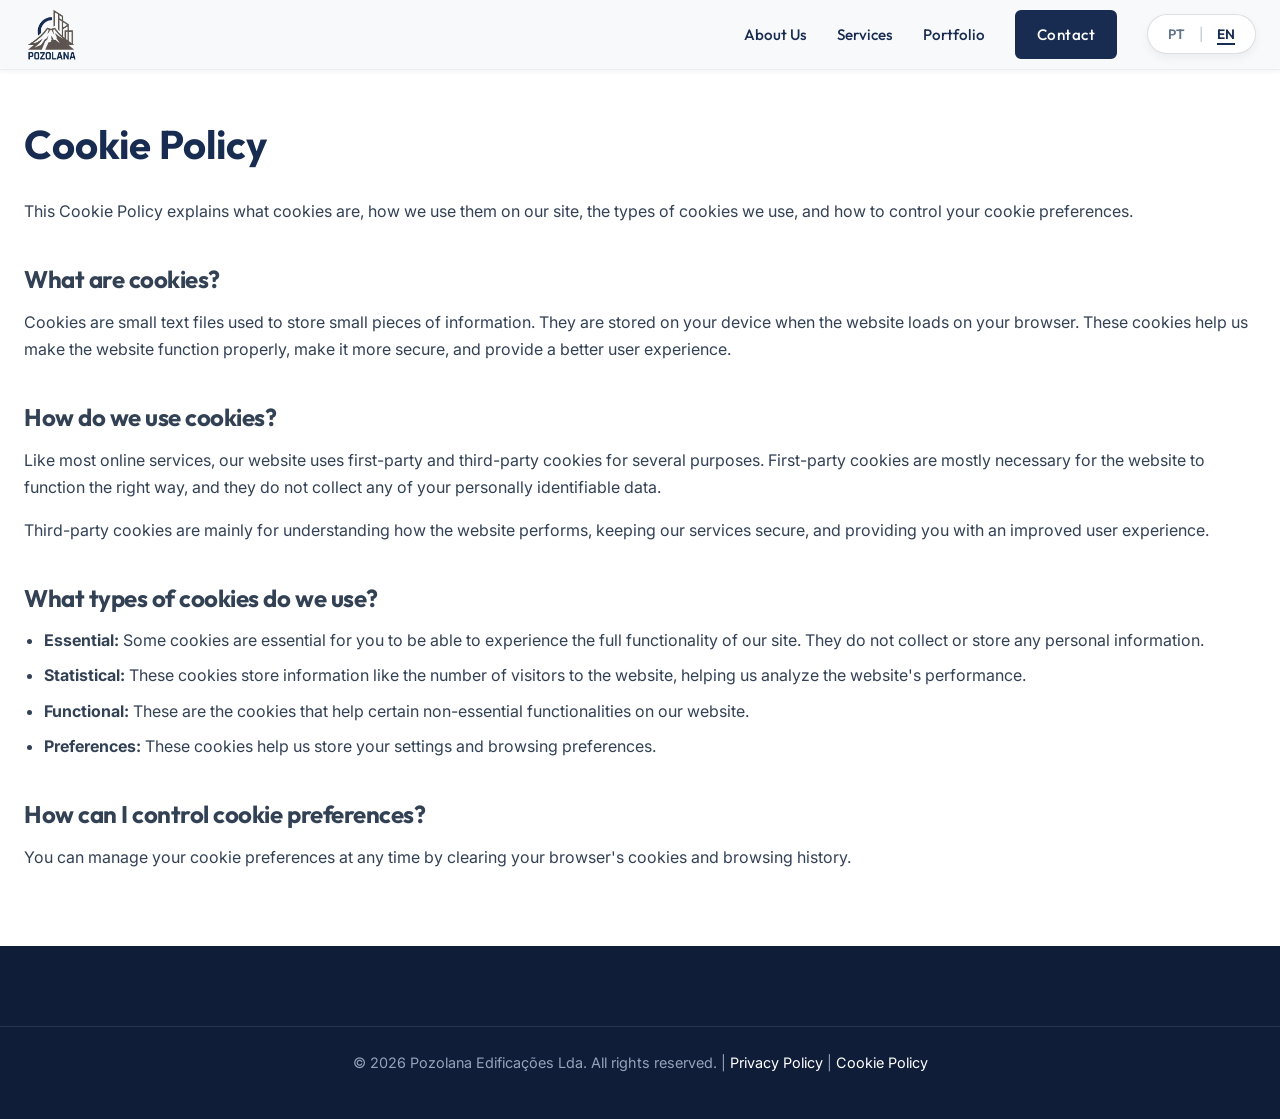
<file: cookies.html>
<!DOCTYPE html>
<html lang="pt-PT">
<head>
    <meta charset="UTF-8">
    <meta name="viewport" content="width=device-width, initial-scale=1.0">
    <title data-i18n="cookies_page_title">Política de Cookies - Pozolana</title>
    <meta name="description" content="Política de Cookies da Pozolana Edificações Lda.">
    <link rel="stylesheet" href="css/style.css">
    <link rel="preconnect" href="https://fonts.googleapis.com">
    <link rel="preconnect" href="https://fonts.gstatic.com" crossorigin>
    <link href="https://fonts.googleapis.com/css2?family=Inter:wght@300;400;500;600&family=Outfit:wght@400;500;700;800&display=swap" rel="stylesheet">
    <style>
        .legal-page { padding: 120px 0 60px; min-height: 70vh; }
        .legal-content h1 { margin-bottom: 30px; font-size: 2.5rem; color: var(--color-primary); }
        .legal-content h2 { margin-top: 40px; margin-bottom: 15px; font-size: 1.5rem; color: var(--color-secondary); }
        .legal-content p { margin-bottom: 15px; line-height: 1.7; color: var(--color-text); }
        .legal-content ul { margin-bottom: 20px; padding-left: 20px; }
        .legal-content li { margin-bottom: 10px; line-height: 1.6; }
    </style>
</head>
<body>

    <!-- Header -->
    <header id="header" class="site-header scrolled">
        <div class="container header-container">
            <a href="index.html" class="logo">
                <img src="assets/images/logo.png" alt="Pozolana Logo" id="logo-img" onerror="this.style.display='none'; this.nextElementSibling.style.display='block';">
                <span class="logo-fallback" style="display:none; font-family: 'Outfit', sans-serif; font-weight: 800; font-size: 1.5rem; color: #182C51; letter-spacing: 1px;">POZOLANA</span>
            </a>
            
            <button class="menu-toggle" aria-label="Abrir menu" aria-expanded="false" aria-controls="main-nav">
                <span class="hamburger"></span>
            </button>

            <nav id="main-nav" class="main-nav">
                <ul>
                    <li><a href="index.html#quem-somos" data-i18n="nav_about">Quem Somos</a></li>
                    <li><a href="index.html#o-que-fazemos" data-i18n="nav_services">Serviços</a></li>
                    <li><a href="index.html#portfolio" data-i18n="nav_portfolio">Portfólio</a></li>
                    <li><a href="index.html#contactos" class="btn-primary-sm" data-i18n="nav_contact">Contactos</a></li>
                </ul>
                <div class="lang-switcher">
                    <button class="lang-btn active" data-lang="pt" aria-label="Português" title="Português">PT</button>
                    <span class="lang-sep">|</span>
                    <button class="lang-btn" data-lang="en" aria-label="English" title="English">EN</button>
                </div>
            </nav>
        </div>
    </header>

    <!-- Main Content -->
    <main class="legal-page">
        <div class="container legal-content">
            <h1 data-i18n="cookies_page_title">Política de Cookies</h1>
            
            <p data-i18n="cookies_p1">Esta Política de Cookies explica o que são cookies, como os utilizamos no nosso site, os tipos de cookies que utilizamos, ou seja, as informações que recolhemos usando cookies e como essas informações são usadas, e como controlar as preferências de cookies.</p>

            <h2 data-i18n="cookies_h2_1">O que são cookies?</h2>
            <p data-i18n="cookies_p2">Os cookies são pequenos ficheiros de texto que são usados para armazenar pequenas informações. Eles são armazenados no seu dispositivo quando o site é carregado no seu navegador. Estes cookies ajudam-nos a fazer o site funcionar corretamente, torná-lo mais seguro, proporcionar uma melhor experiência ao utilizador, e entender como o site funciona e analisar o que funciona e onde precisa de melhorias.</p>

            <h2 data-i18n="cookies_h2_2">Como utilizamos os cookies?</h2>
            <p data-i18n="cookies_p3">Como a maioria dos serviços online, o nosso site usa cookies primários e de terceiros para vários propósitos. Os cookies primários são principalmente necessários para que o site funcione da maneira correta e não recolhem nenhum dos seus dados pessoalmente identificáveis.</p>
            <p data-i18n="cookies_p4">Os cookies de terceiros usados no nosso site são principalmente para entender como o site funciona, como interage com o nosso site, manter os nossos serviços seguros, fornecer anúncios que são relevantes para si e, em suma, proporcionar-lhe uma experiência de utilizador melhor e melhorada e ajudar a acelerar as suas futuras interações com o nosso site.</p>

            <h2 data-i18n="cookies_h2_3">Que tipos de cookies utilizamos?</h2>
            <ul>
                <li><strong data-i18n="cookies_li1_str">Essenciais:</strong> <span data-i18n="cookies_li1_txt">Alguns cookies são essenciais para que possa experimentar a funcionalidade completa do nosso site. Eles permitem-nos manter as sessões do utilizador e prevenir quaisquer ameaças à segurança. Não recolhem nem armazenam nenhuma informação pessoal.</span></li>
                <li><strong data-i18n="cookies_li2_str">Estatísticos:</strong> <span data-i18n="cookies_li2_txt">Estes cookies armazenam informações como o número de visitantes do site, o número de visitantes únicos, quais as páginas do site que foram visitadas, a origem da visita, etc. Estes dados ajudam-nos a entender e a analisar o desempenho do site e onde este precisa de ser melhorado.</span></li>
                <li><strong data-i18n="cookies_li3_str">Funcionais:</strong> <span data-i18n="cookies_li3_txt">Estes são os cookies que ajudam certas funcionalidades não essenciais do nosso site. Estas funcionalidades incluem a incorporação de conteúdo como vídeos ou a partilha de conteúdo do site em plataformas de redes sociais.</span></li>
                <li><strong data-i18n="cookies_li4_str">Preferências:</strong> <span data-i18n="cookies_li4_txt">Estes cookies ajudam-nos a armazenar as suas configurações e preferências de navegação, como as preferências de idioma, para que tenha uma experiência melhor e mais eficiente em futuras visitas ao site.</span></li>
            </ul>

            <h2 data-i18n="cookies_h2_4">Como posso controlar as preferências de cookies?</h2>
            <p data-i18n="cookies_p5">Pode gerir as suas preferências de cookies a qualquer momento, limpando os cookies e o histórico de navegação do seu navegador.</p>
        </div>
    </main>

    <!-- Footer -->
    <footer class="site-footer">
        <div class="footer-bottom">
            <div class="container">
                <p>
                    <span data-i18n="footer_copy">&copy; 2026 Pozolana Edificações Lda. Todos os direitos reservados.</span> | 
                    <a href="privacidade.html" data-i18n="nav_privacy" style="color:white;">Política de Privacidade</a> | 
                    <a href="cookies.html" data-i18n="cookie_link" style="color:white;">Política de Cookies</a>
                </p>
            </div>
        </div>
    </footer>

    <!-- Scripts -->
    <script src="js/i18n.js"></script>
    <script>
        // Simple script for the menu toggle in subpages
        const menuToggle = document.querySelector('.menu-toggle');
        const mainNav = document.querySelector('.main-nav');

        if (menuToggle && mainNav) {
            menuToggle.addEventListener('click', () => {
                const isExpanded = menuToggle.getAttribute('aria-expanded') === 'true';
                menuToggle.setAttribute('aria-expanded', !isExpanded);
                mainNav.classList.toggle('active');
                menuToggle.classList.toggle('active');
            });
        }
    </script>
</body>
</html>
</file>
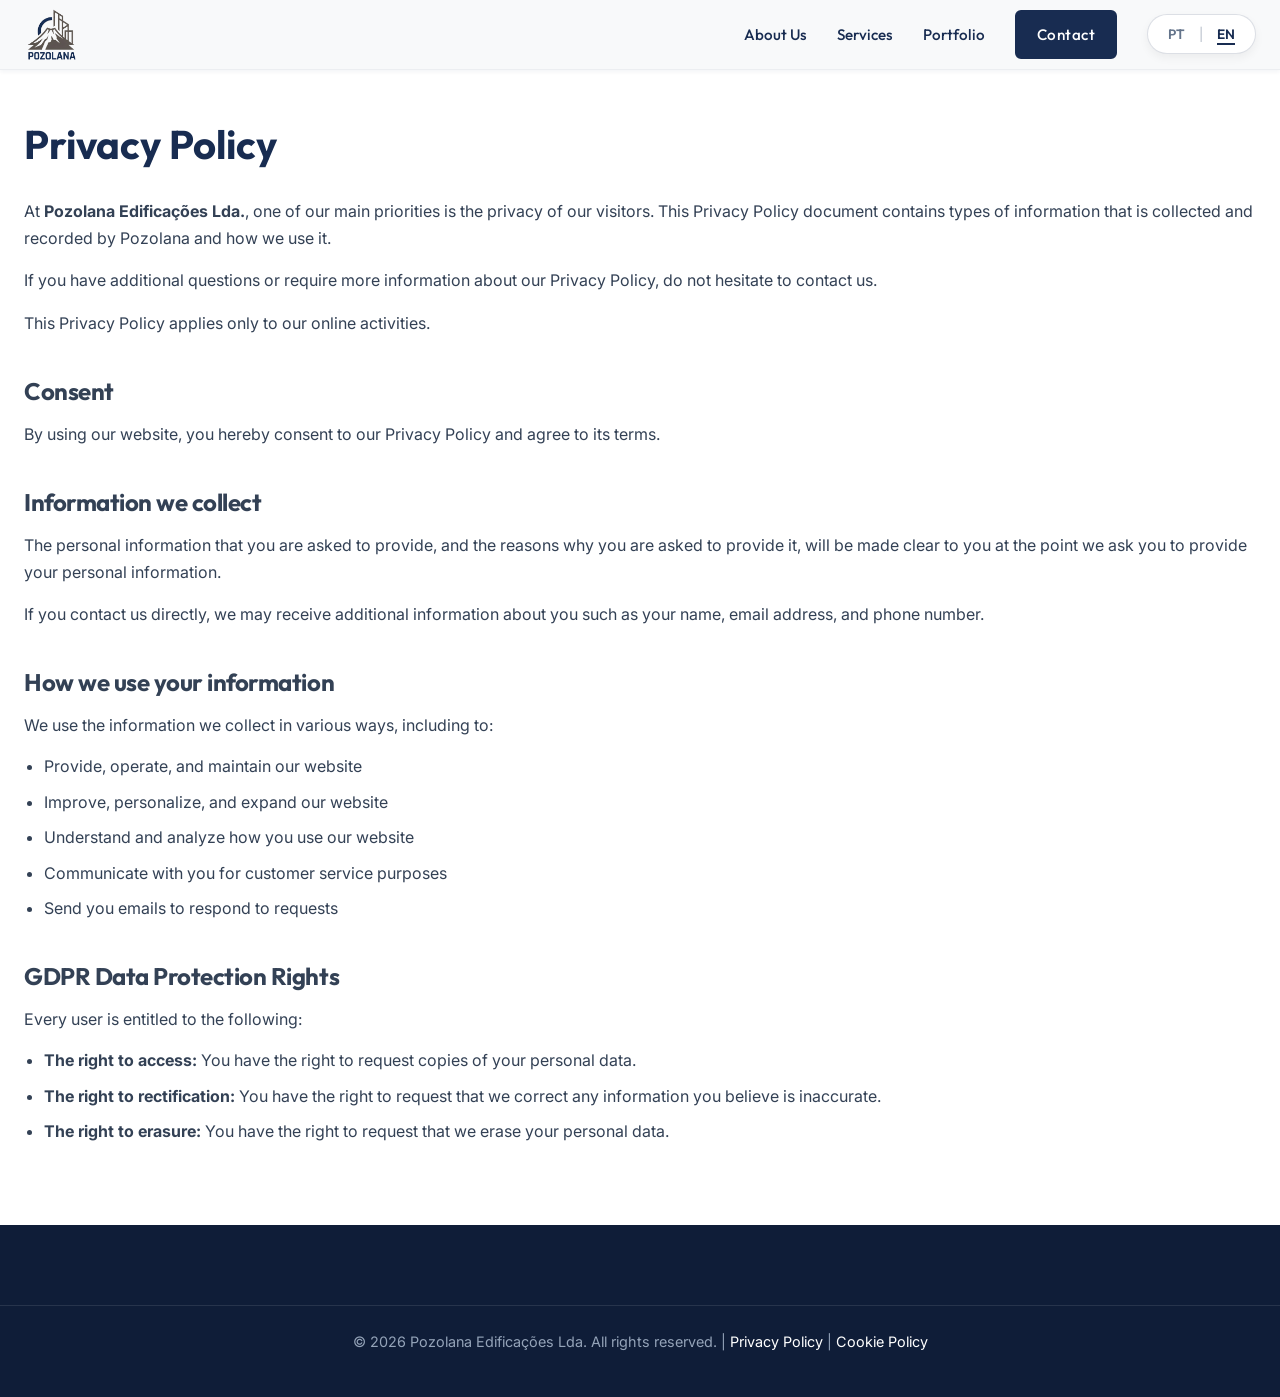
<file: privacidade.html>
<!DOCTYPE html>
<html lang="pt-PT">
<head>
    <meta charset="UTF-8">
    <meta name="viewport" content="width=device-width, initial-scale=1.0">
    <title data-i18n="privacy_page_title">Política de Privacidade - Pozolana</title>
    <meta name="description" content="Política de Privacidade da Pozolana Edificações Lda.">
    <link rel="stylesheet" href="css/style.css">
    <link rel="preconnect" href="https://fonts.googleapis.com">
    <link rel="preconnect" href="https://fonts.gstatic.com" crossorigin>
    <link href="https://fonts.googleapis.com/css2?family=Inter:wght@300;400;500;600&family=Outfit:wght@400;500;700;800&display=swap" rel="stylesheet">
    <style>
        .legal-page { padding: 120px 0 60px; min-height: 70vh; }
        .legal-content h1 { margin-bottom: 30px; font-size: 2.5rem; color: var(--color-primary); }
        .legal-content h2 { margin-top: 40px; margin-bottom: 15px; font-size: 1.5rem; color: var(--color-secondary); }
        .legal-content p { margin-bottom: 15px; line-height: 1.7; color: var(--color-text); }
        .legal-content ul { margin-bottom: 20px; padding-left: 20px; }
        .legal-content li { margin-bottom: 10px; line-height: 1.6; }
    </style>
</head>
<body>

    <!-- Header -->
    <header id="header" class="site-header scrolled">
        <div class="container header-container">
            <a href="index.html" class="logo">
                <img src="assets/images/logo.png" alt="Pozolana Logo" id="logo-img" onerror="this.style.display='none'; this.nextElementSibling.style.display='block';">
                <span class="logo-fallback" style="display:none; font-family: 'Outfit', sans-serif; font-weight: 800; font-size: 1.5rem; color: #182C51; letter-spacing: 1px;">POZOLANA</span>
            </a>
            
            <button class="menu-toggle" aria-label="Abrir menu" aria-expanded="false" aria-controls="main-nav">
                <span class="hamburger"></span>
            </button>

            <nav id="main-nav" class="main-nav">
                <ul>
                    <li><a href="index.html#quem-somos" data-i18n="nav_about">Quem Somos</a></li>
                    <li><a href="index.html#o-que-fazemos" data-i18n="nav_services">Serviços</a></li>
                    <li><a href="index.html#portfolio" data-i18n="nav_portfolio">Portfólio</a></li>
                    <li><a href="index.html#contactos" class="btn-primary-sm" data-i18n="nav_contact">Contactos</a></li>
                </ul>
                <div class="lang-switcher">
                    <button class="lang-btn active" data-lang="pt" aria-label="Português" title="Português">PT</button>
                    <span class="lang-sep">|</span>
                    <button class="lang-btn" data-lang="en" aria-label="English" title="English">EN</button>
                </div>
            </nav>
        </div>
    </header>

    <!-- Main Content -->
    <main class="legal-page">
        <div class="container legal-content">
            <h1 data-i18n="privacy_page_title">Política de Privacidade</h1>
            
            <p data-i18n="privacy_p1">Na <strong>Pozolana Edificações Lda.</strong>, acessível a partir de pozolana.pt, uma das nossas principais prioridades é a privacidade dos nossos visitantes. Este documento de Política de Privacidade contém os tipos de informações que são recolhidas e registadas pela Pozolana e como as utilizamos.</p>
            <p data-i18n="privacy_p2">Se tiver questões adicionais ou necessitar de mais informações sobre a nossa Política de Privacidade, não hesite em contactar-nos.</p>
            <p data-i18n="privacy_p3">Esta Política de Privacidade aplica-se apenas às nossas atividades online e é válida para os visitantes do nosso site no que diz respeito à informação que partilharam e/ou recolheram na Pozolana. Esta política não é aplicável a qualquer informação recolhida offline ou através de canais que não este site.</p>

            <h2 data-i18n="privacy_h2_1">Consentimento</h2>
            <p data-i18n="privacy_p4">Ao utilizar o nosso site, consente com a nossa Política de Privacidade e concorda com os seus termos.</p>

            <h2 data-i18n="privacy_h2_2">Informações que recolhemos</h2>
            <p data-i18n="privacy_p5">As informações pessoais que lhe são solicitadas, e os motivos pelos quais lhe são solicitadas, ser-lhe-ão esclarecidos no ponto em que lhe pedimos que forneça as suas informações pessoais.</p>
            <p data-i18n="privacy_p6">Se nos contactar diretamente através dos formulários do site, podemos receber informações adicionais sobre si, tais como o seu nome, endereço de e-mail, número de telefone, o conteúdo da mensagem e/ou anexos que nos possa enviar, e qualquer outra informação que decida fornecer.</p>

            <h2 data-i18n="privacy_h2_3">Como utilizamos as suas informações</h2>
            <p data-i18n="privacy_p7">Utilizamos as informações que recolhemos de várias formas, incluindo para:</p>
            <ul>
                <li data-i18n="privacy_li1">Fornecer, operar e manter o nosso site</li>
                <li data-i18n="privacy_li2">Melhorar, personalizar e expandir o nosso site</li>
                <li data-i18n="privacy_li3">Compreender e analisar como utiliza o nosso site</li>
                <li data-i18n="privacy_li4">Comunicar consigo, quer diretamente quer através de um dos nossos parceiros, incluindo para fins de serviço ao cliente</li>
                <li data-i18n="privacy_li5">Enviar-lhe e-mails para responder a pedidos de orçamento e contacto</li>
            </ul>

            <h2 data-i18n="privacy_h2_4">Direitos de Proteção de Dados do RGPD</h2>
            <p data-i18n="privacy_p8">Gostaríamos de garantir que está totalmente ciente de todos os seus direitos de proteção de dados. Cada utilizador tem direito ao seguinte:</p>
            <ul>
                <li><strong data-i18n="privacy_li6_str">O direito de acesso:</strong> <span data-i18n="privacy_li6_txt">Tem o direito de solicitar cópias dos seus dados pessoais.</span></li>
                <li><strong data-i18n="privacy_li7_str">O direito a retificação:</strong> <span data-i18n="privacy_li7_txt">Tem o direito de solicitar que corrijamos qualquer informação que considere imprecisa. Tem também o direito de solicitar que completemos a informação que considera estar incompleta.</span></li>
                <li><strong data-i18n="privacy_li8_str">O direito ao apagamento:</strong> <span data-i18n="privacy_li8_txt">Tem o direito de solicitar que apaguemos os seus dados pessoais, sob certas condições.</span></li>
            </ul>
        </div>
    </main>

    <!-- Footer -->
    <footer class="site-footer">
        <div class="footer-bottom">
            <div class="container">
                <p>
                    <span data-i18n="footer_copy">&copy; 2026 Pozolana Edificações Lda. Todos os direitos reservados.</span> | 
                    <a href="privacidade.html" data-i18n="nav_privacy" style="color:white;">Política de Privacidade</a> | 
                    <a href="cookies.html" data-i18n="cookie_link" style="color:white;">Política de Cookies</a>
                </p>
            </div>
        </div>
    </footer>

    <!-- Scripts -->
    <script src="js/i18n.js"></script>
    <script>
        const menuToggle = document.querySelector('.menu-toggle');
        const mainNav = document.querySelector('.main-nav');

        if (menuToggle && mainNav) {
            menuToggle.addEventListener('click', () => {
                const isExpanded = menuToggle.getAttribute('aria-expanded') === 'true';
                menuToggle.setAttribute('aria-expanded', !isExpanded);
                mainNav.classList.toggle('active');
                menuToggle.classList.toggle('active');
            });
        }
    </script>
</body>
</html>
</file>
<file: css/style.css>
/* ==========================================================================
   CSS Variables (Design System)
   ========================================================================== */
:root {
    /* Premium Color Palette based on logo */
    --color-primary: #182C51; /* Dark Blue from Logo */
    --color-primary-light: #2A4476;
    --color-primary-dark: #0F1D38;
    
    --color-accent: #8E847D; /* Softened Brown/Grey from Mountain */
    --color-accent-light: #A59C96;
    
    --color-bg-light: #F8F9FA; /* Very light gray for header/backgrounds */
    --color-bg-dark: #121A2F; /* Deep blue-tinted dark background */
    
    --color-text: #334155;
    --color-text-muted: #64748B;
    --color-white: #ffffff;
    
    /* Typography */
    --font-heading: 'Outfit', sans-serif;
    --font-body: 'Inter', sans-serif;
    
    /* Transitions */
    --transition-fast: 0.2s cubic-bezier(0.4, 0, 0.2, 1);
    --transition-normal: 0.4s cubic-bezier(0.4, 0, 0.2, 1);
    --transition-slow: 0.8s cubic-bezier(0.4, 0, 0.2, 1);
    
    /* Box Shadow */
    --shadow-sm: 0 2px 4px rgba(24, 44, 81, 0.05);
    --shadow-md: 0 10px 20px rgba(24, 44, 81, 0.08);
    --shadow-lg: 0 20px 40px rgba(24, 44, 81, 0.12);
    --shadow-xl: 0 30px 60px rgba(24, 44, 81, 0.15);
}

/* ==========================================================================
   Reset & Base Styles
   ========================================================================== */
* {
    margin: 0;
    padding: 0;
    box-sizing: border-box;
}

html {
    scroll-behavior: smooth;
}

body {
    font-family: var(--font-body);
    color: var(--color-text);
    line-height: 1.7;
    background-color: var(--color-white);
    overflow-x: hidden;
}

h1, h2, h3, h4, h5, h6 {
    font-family: var(--font-heading);
    font-weight: 700;
    line-height: 1.2;
    margin-bottom: 1rem;
    color: var(--color-primary);
}

h2 {
    font-size: 2.5rem;
    letter-spacing: -0.02em;
}

p {
    margin-bottom: 1.2rem;
}

a {
    color: var(--color-primary);
    text-decoration: none;
    transition: color var(--transition-fast);
}

a:hover, a:focus {
    color: var(--color-accent);
}

img {
    max-width: 100%;
    height: auto;
    display: block;
}

/* Utility Classes */
.container {
    width: 100%;
    max-width: 1280px;
    margin: 0 auto;
    padding: 0 24px;
}

.section-padding {
    padding: 100px 0;
}

.text-center {
    text-align: center;
}

.bg-light {
    background-color: var(--color-bg-light);
}

.bg-dark {
    background-color: var(--color-bg-dark);
    color: var(--color-white);
}

.bg-dark h2, .bg-dark h3, .bg-dark .section-kicker {
    color: var(--color-white);
}

.section-subtitle {
    color: var(--color-text-muted);
    font-size: 1.15rem;
    max-width: 650px;
    margin: 0 auto 4rem;
}

.bg-dark .section-subtitle {
    color: #94A3B8;
}

.section-kicker {
    font-size: 0.9rem;
    text-transform: uppercase;
    letter-spacing: 2px;
    color: var(--color-accent);
    margin-bottom: 0.5rem;
    font-weight: 600;
}

.text-accent {
    color: var(--color-accent);
}

.w-full {
    width: 100%;
}

/* Buttons */
.btn-primary, .btn-primary-sm, .btn-outline-sm, .btn-outline-light {
    display: inline-flex;
    align-items: center;
    justify-content: center;
    padding: 14px 28px;
    background-color: var(--color-primary);
    color: var(--color-white);
    border: 2px solid var(--color-primary);
    border-radius: 6px;
    font-weight: 600;
    font-family: var(--font-heading);
    cursor: pointer;
    transition: all var(--transition-fast);
    text-align: center;
    letter-spacing: 0.5px;
}

.btn-primary:hover {
    background-color: var(--color-primary-light);
    border-color: var(--color-primary-light);
    color: var(--color-white);
    transform: translateY(-2px);
    box-shadow: 0 10px 20px rgba(24, 44, 81, 0.2);
}

.btn-primary-sm {
    padding: 10px 20px;
    font-size: 0.95rem;
}

.btn-primary-sm:hover {
    background-color: var(--color-white);
    border-color: var(--color-primary);
    color: var(--color-primary);
}

.btn-outline-sm {
    background-color: transparent;
    border: 2px solid var(--color-primary);
    color: var(--color-primary);
}

.btn-outline-sm:hover {
    background-color: var(--color-primary);
    color: var(--color-white);
}

.btn-outline-light {
    background-color: transparent;
    border: 2px solid var(--color-white);
    color: var(--color-white);
}

.btn-outline-light:hover {
    background-color: var(--color-white);
    color: var(--color-primary);
    transform: translateY(-2px);
}

/* ==========================================================================
   Header & Navigation
   ========================================================================== */
.site-header {
    background-color: rgba(248, 249, 250, 0.85); /* Light gray requested, with glassmorphism */
    backdrop-filter: blur(12px);
    -webkit-backdrop-filter: blur(12px);
    border-bottom: 1px solid rgba(24, 44, 81, 0.05);
    position: fixed;
    width: 100%;
    top: 0;
    z-index: 1000;
    transition: all var(--transition-normal);
}

.site-header.scrolled {
    box-shadow: var(--shadow-sm);
    background-color: rgba(248, 249, 250, 0.95);
    padding: 5px 0;
}

.header-container {
    display: flex;
    justify-content: space-between;
    align-items: center;
    padding-top: 5px;
    padding-bottom: 5px;
    transition: padding var(--transition-normal);
}

.site-header.scrolled .header-container {
    padding-top: 2px;
    padding-bottom: 2px;
}

.logo img {
    max-height: 65px;
    width: auto;
    transition: max-height var(--transition-normal);
}

.site-header.scrolled .logo img {
    max-height: 55px;
}

.main-nav {
    display: flex;
    align-items: center;
}

.main-nav ul {
    list-style: none;
    display: flex;
    align-items: center;
    gap: 30px;
}

.main-nav a {
    font-weight: 500;
    font-size: 0.95rem;
    font-family: var(--font-heading);
    color: var(--color-primary);
    position: relative;
}

.main-nav a.btn-primary-sm {
    color: var(--color-white);
}

.main-nav a.btn-primary-sm:hover {
    color: var(--color-primary);
}

.main-nav a:not(.btn-primary-sm)::after {
    content: '';
    position: absolute;
    width: 0;
    height: 2px;
    bottom: -4px;
    left: 0;
    background-color: var(--color-accent);
    transition: width var(--transition-fast);
}

.main-nav a:not(.btn-primary-sm):hover::after {
    width: 100%;
}

/* Mobile Menu Button */
.menu-toggle {
    display: none;
    background: transparent;
    border: none;
    cursor: pointer;
    padding: 10px;
    z-index: 1001;
}

.hamburger {
    display: block;
    width: 24px;
    height: 2px;
    background-color: var(--color-primary);
    position: relative;
    transition: all 0.3s;
}

.hamburger::before, .hamburger::after {
    content: '';
    position: absolute;
    width: 24px;
    height: 2px;
    background-color: var(--color-primary);
    left: 0;
    transition: all 0.3s;
}

.hamburger::before { top: -8px; }
.hamburger::after { top: 8px; }

/* ==========================================================================
   Hero Section
   ========================================================================== */
.hero {
    position: relative;
    background-image: url('https://images.unsplash.com/photo-1541888086425-d81bb19240f5?q=80&w=2070&auto=format&fit=crop');
    background-size: cover;
    background-position: center;
    background-attachment: fixed;
    color: var(--color-white);
    padding: 180px 0 140px;
    min-height: 100vh;
    display: flex;
    align-items: center;
    justify-content: center;
}

.hero-overlay {
    position: absolute;
    top: 0; left: 0; right: 0; bottom: 0;
    background: linear-gradient(135deg, rgba(24, 44, 81, 0.9) 0%, rgba(18, 26, 47, 0.8) 100%);
}

.hero-content {
    position: relative;
    z-index: 1;
    max-width: 900px;
    text-align: center;
}

.hero h1 {
    color: var(--color-white);
    font-size: 4rem;
    font-weight: 800;
    line-height: 1.1;
    margin-bottom: 1.5rem;
    letter-spacing: -0.03em;
}

.hero p {
    font-size: 1.25rem;
    margin-bottom: 2.5rem;
    color: #E2E8F0;
    max-width: 700px;
    margin-left: auto;
    margin-right: auto;
    font-weight: 300;
}

.hero-buttons {
    display: flex;
    gap: 20px;
    justify-content: center;
}

.scroll-indicator {
    position: absolute;
    bottom: 40px;
    left: 50%;
    transform: translateX(-50%);
    z-index: 2;
    animation: bounce 2s infinite;
}

.mouse {
    width: 26px;
    height: 40px;
    border: 2px solid rgba(255,255,255,0.6);
    border-radius: 20px;
    position: relative;
}

.mouse::before {
    content: '';
    position: absolute;
    width: 4px;
    height: 8px;
    background: #fff;
    border-radius: 2px;
    top: 8px;
    left: 50%;
    transform: translateX(-50%);
}

@keyframes bounce {
    0%, 20%, 50%, 80%, 100% { transform: translateY(0) translateX(-50%); }
    40% { transform: translateY(-15px) translateX(-50%); }
    60% { transform: translateY(-7px) translateX(-50%); }
}

/* ==========================================================================
   Layouts & Components
   ========================================================================== */
.two-col {
    display: grid;
    grid-template-columns: 1fr;
    gap: 60px;
    align-items: center;
}

.rounded-img {
    border-radius: 12px;
    width: 100%;
}

.shadow-xl {
    box-shadow: var(--shadow-xl);
}

/* Feature List */
.feature-list {
    list-style: none;
    margin-top: 2rem;
}

.feature-list li {
    display: flex;
    align-items: center;
    gap: 12px;
    margin-bottom: 15px;
    font-weight: 500;
    color: var(--color-primary);
}

.feature-list .icon {
    display: flex;
    align-items: center;
    justify-content: center;
    width: 28px;
    height: 28px;
    background-color: rgba(142, 132, 125, 0.15); /* Accent with opacity */
    color: var(--color-accent);
    border-radius: 50%;
    font-size: 0.85rem;
}

/* Services */
.services-grid {
    display: grid;
    grid-template-columns: 1fr;
    gap: 30px;
}

.service-card {
    background: var(--color-white);
    border-radius: 16px;
    box-shadow: var(--shadow-md);
    transition: all var(--transition-normal);
    text-align: left;
    overflow: hidden;
    position: relative;
    border: 1px solid rgba(0,0,0,0.03);
}

.service-card:hover {
    transform: translateY(-10px);
    box-shadow: var(--shadow-xl);
}

.service-icon-img {
    height: 220px;
    overflow: hidden;
}

.service-icon-img img {
    width: 100%;
    height: 100%;
    object-fit: cover;
    transition: transform var(--transition-slow);
}

.service-card:hover .service-icon-img img {
    transform: scale(1.08);
}

.service-card-content {
    padding: 35px 30px;
}

.service-card h3 {
    font-size: 1.4rem;
    margin-bottom: 15px;
}

.service-card p {
    color: var(--color-text-muted);
    font-size: 0.95rem;
    margin-bottom: 0;
}

/* Process */
.process-steps {
    display: grid;
    grid-template-columns: 1fr;
    gap: 40px;
    position: relative;
}

@media (min-width: 992px) {
    .process-steps::before {
        content: '';
        position: absolute;
        top: 45px;
        left: 10%;
        right: 10%;
        height: 2px;
        background: linear-gradient(90deg, var(--color-primary-light) 0%, rgba(42, 68, 118, 0.1) 100%);
        z-index: 0;
    }
}

.step {
    text-align: center;
    position: relative;
    z-index: 1;
}

.step-icon-wrapper {
    width: 90px;
    height: 90px;
    background-color: var(--color-bg-light);
    border: 2px solid var(--color-white);
    box-shadow: var(--shadow-md);
    border-radius: 50%;
    display: flex;
    align-items: center;
    justify-content: center;
    margin: 0 auto 1.5rem;
    position: relative;
    transition: transform var(--transition-normal);
}

.step:hover .step-icon-wrapper {
    transform: scale(1.1);
    background-color: var(--color-primary);
}

.step-number {
    font-family: var(--font-heading);
    font-size: 1.8rem;
    font-weight: 800;
    color: var(--color-primary);
    transition: color var(--transition-normal);
}

.step:hover .step-number {
    color: var(--color-white);
}

/* Portfolio */
.portfolio-grid {
    display: grid;
    grid-template-columns: 1fr;
    gap: 30px;
}

.portfolio-item {
    background: var(--color-bg-dark);
    border-radius: 12px;
    overflow: hidden;
    position: relative;
    border: 1px solid rgba(255,255,255,0.05);
    transition: all var(--transition-normal);
}

.portfolio-item:hover {
    transform: translateY(-8px);
    box-shadow: 0 20px 40px rgba(0,0,0,0.4);
}

.portfolio-img-wrapper {
    position: relative;
    overflow: hidden;
    height: 300px;
}

.portfolio-item img {
    width: 100%;
    height: 100%;
    object-fit: cover;
    transition: transform var(--transition-slow);
}

.portfolio-item:hover img {
    transform: scale(1.08);
}

.portfolio-overlay {
    position: absolute;
    top: 20px;
    right: 20px;
    z-index: 2;
}

.portfolio-tag {
    background: rgba(24, 44, 81, 0.85);
    backdrop-filter: blur(4px);
    color: white;
    padding: 6px 14px;
    border-radius: 30px;
    font-size: 0.8rem;
    font-weight: 600;
    letter-spacing: 1px;
    text-transform: uppercase;
}

.portfolio-content {
    padding: 30px;
}

.portfolio-content h3 {
    font-size: 1.4rem;
}

.portfolio-content p {
    color: #94A3B8;
    font-size: 0.95rem;
    margin-bottom: 0;
}

/* Contact */
.contact-details {
    margin-bottom: 3rem;
    display: flex;
    flex-direction: column;
    gap: 20px;
}

.contact-item {
    display: flex;
    align-items: flex-start;
    gap: 15px;
}

.contact-icon {
    font-size: 1.5rem;
    width: 40px;
    height: 40px;
    background: rgba(24, 44, 81, 0.05);
    display: flex;
    align-items: center;
    justify-content: center;
    border-radius: 8px;
}

.contact-item strong {
    display: block;
    color: var(--color-primary);
    margin-bottom: 2px;
}

.contact-item p {
    margin-bottom: 0;
    color: var(--color-text-muted);
}

.form-row {
    display: grid;
    grid-template-columns: 1fr;
    gap: 20px;
}

.form-group {
    margin-bottom: 20px;
}

.form-group label {
    display: block;
    margin-bottom: 8px;
    font-weight: 600;
    font-size: 0.9rem;
    color: var(--color-primary);
}

.form-group input[type="text"],
.form-group input[type="email"],
.form-group textarea {
    width: 100%;
    padding: 14px 16px;
    border: 1px solid #E2E8F0;
    border-radius: 8px;
    font-family: var(--font-body);
    font-size: 1rem;
    background-color: var(--color-bg-light);
    transition: all var(--transition-fast);
}

.form-group input:focus,
.form-group textarea:focus {
    outline: none;
    border-color: var(--color-primary);
    background-color: var(--color-white);
    box-shadow: 0 0 0 3px rgba(24, 44, 81, 0.1);
}

.checkbox-group {
    display: flex;
    gap: 12px;
    align-items: flex-start;
    margin-bottom: 30px;
}

.checkbox-group input {
    margin-top: 4px;
    width: 18px;
    height: 18px;
    accent-color: var(--color-primary);
}

.checkbox-group label {
    font-weight: 400;
    font-size: 0.9rem;
    color: var(--color-text-muted);
    line-height: 1.5;
}

.map-container {
    border-radius: 16px;
    overflow: hidden;
    height: 600px;
}

/* Footer */
.site-footer {
    background-color: var(--color-primary-dark);
    color: var(--color-white);
    padding: 80px 0 0;
}

.footer-content {
    display: grid;
    grid-template-columns: 1fr;
    gap: 40px;
    margin-bottom: 60px;
}

.footer-brand .footer-desc {
    color: #94A3B8;
    margin-top: 15px;
    max-width: 300px;
}

.footer-links h4, .footer-socials h4 {
    color: var(--color-white);
    font-size: 1.2rem;
    margin-bottom: 20px;
}

.footer-links ul {
    list-style: none;
}

.footer-links li {
    margin-bottom: 10px;
}

.footer-links a {
    color: #94A3B8;
    transition: color var(--transition-fast);
}

.footer-links a:hover {
    color: var(--color-white);
    padding-left: 5px;
}

.social-links {
    display: flex;
    gap: 15px;
    flex-wrap: wrap;
}

.social-icon {
    width: 40px;
    height: 40px;
    background: rgba(255,255,255,0.1);
    display: flex;
    align-items: center;
    justify-content: center;
    border-radius: 50%;
    color: var(--color-white);
    font-weight: 600;
    font-size: 0.9rem;
    transition: all var(--transition-fast);
}

.social-icon:hover {
    background: var(--color-accent);
    color: var(--color-white);
    transform: translateY(-3px);
}

.footer-bottom {
    border-top: 1px solid rgba(255,255,255,0.1);
    padding: 24px 0;
    text-align: center;
    font-size: 0.9rem;
    color: #94A3B8;
}

.footer-bottom a {
    color: var(--color-white);
}

/* Cookie Banner */
.cookie-banner {
    position: fixed;
    bottom: -100%;
    left: 0;
    right: 0;
    background: var(--color-white);
    box-shadow: 0 -10px 40px rgba(24, 44, 81, 0.1);
    padding: 24px;
    z-index: 9999;
    transition: bottom 0.6s cubic-bezier(0.4, 0, 0.2, 1);
}

.cookie-banner.show {
    bottom: 0;
}

.cookie-content {
    max-width: 1280px;
    margin: 0 auto;
    display: flex;
    flex-direction: column;
    gap: 20px;
    align-items: center;
    text-align: center;
}

.cookie-text p {
    font-size: 0.95rem;
    color: var(--color-text-muted);
    margin-bottom: 0;
    margin-top: 5px;
}

.cookie-link {
    color: var(--color-primary);
    text-decoration: underline;
    font-weight: 500;
}

.cookie-link:hover {
    color: var(--color-accent);
}

.cookie-buttons {
    display: flex;
    gap: 12px;
    flex-shrink: 0;
}

/* ==========================================================================
   Animations
   ========================================================================== */
.reveal {
    opacity: 0;
    transform: translateY(30px);
    transition: all 0.8s cubic-bezier(0.5, 0, 0, 1);
}

.reveal.active {
    opacity: 1;
    transform: translateY(0);
}

.delay-1 { transition-delay: 0.1s; }
.delay-2 { transition-delay: 0.2s; }
.delay-3 { transition-delay: 0.3s; }

/* ==========================================================================
   Media Queries
   ========================================================================== */

/* Tablet & Up */
@media (min-width: 768px) {
    .two-col {
        grid-template-columns: 1fr 1fr;
    }

    .form-row {
        grid-template-columns: 1fr 1fr;
    }

    .services-grid,
    .portfolio-grid {
        grid-template-columns: repeat(2, 1fr);
    }
    
    .process-steps {
        grid-template-columns: repeat(2, 1fr);
    }
    
    .footer-content {
        grid-template-columns: 2fr 1fr 1fr;
    }
    
    .hero h1 {
        font-size: 5rem;
    }
}

/* Desktop & Up */
@media (min-width: 992px) {
    .services-grid,
    .portfolio-grid {
        grid-template-columns: repeat(3, 1fr);
    }
    
    .process-steps {
        grid-template-columns: repeat(4, 1fr);
    }
    
    .cookie-content {
        flex-direction: row;
        justify-content: space-between;
        text-align: left;
    }
}

/* Mobile Menu Logic (Max-width 767px) */
@media (max-width: 767px) {
    .menu-toggle {
        display: block;
    }

    .main-nav {
        position: fixed;
        top: 75px; 
        left: -100%;
        width: 100%;
        height: calc(100vh - 75px);
        background-color: var(--color-white);
        flex-direction: column;
        transition: left 0.4s cubic-bezier(0.4, 0, 0.2, 1);
        overflow-y: auto;
        box-shadow: inset 0 2px 4px rgba(0,0,0,0.05);
    }

    .main-nav.active {
        left: 0;
    }

    .main-nav ul {
        flex-direction: column;
        padding: 40px 20px;
        gap: 25px;
    }

    .main-nav a {
        font-size: 1.2rem;
    }

    .menu-toggle.active .hamburger {
        background-color: transparent;
    }
    .menu-toggle.active .hamburger::before {
        transform: rotate(45deg);
        top: 0;
    }
    .menu-toggle.active .hamburger::after {
        transform: rotate(-45deg);
        top: 0;
    }
    
    .hero {
        padding: 140px 0 100px;
    }
    
    .hero h1 {
        font-size: 2.8rem;
    }
    
    .hero-buttons {
        flex-direction: column;
    }
    
    .map-container {
        height: 400px;
    }
}

/* ==========================================================================
   Language Switcher
   ========================================================================== */
.lang-switcher {
    display: flex;
    align-items: center;
    gap: 12px;
    margin-left: 30px;
    background: var(--color-white);
    border: 1px solid rgba(24, 44, 81, 0.15);
    box-shadow: 0 4px 10px rgba(0, 0, 0, 0.05);
    padding: 8px 18px;
    border-radius: 30px;
}

.lang-btn {
    background: none;
    border: none;
    font-family: var(--font-heading);
    font-weight: 600;
    font-size: 0.85rem;
    color: var(--color-text-muted);
    cursor: pointer;
    transition: color var(--transition-fast);
    padding: 2px;
}

.lang-btn:hover {
    color: var(--color-primary);
}

.lang-btn.active {
    color: var(--color-primary);
    text-decoration: underline;
    text-decoration-thickness: 2px;
    text-underline-offset: 4px;
}

.lang-sep {
    color: var(--color-text-muted);
    font-size: 0.8rem;
    opacity: 0.5;
}

@media (max-width: 767px) {
    .main-nav {
        flex-direction: column;
        align-items: center;
    }
    .lang-switcher {
        margin-left: 0;
        margin-top: 15px;
        justify-content: center;
        background: var(--color-white);
        box-shadow: none;
        border: 1px solid rgba(24, 44, 81, 0.1);
    }
}
</file>
